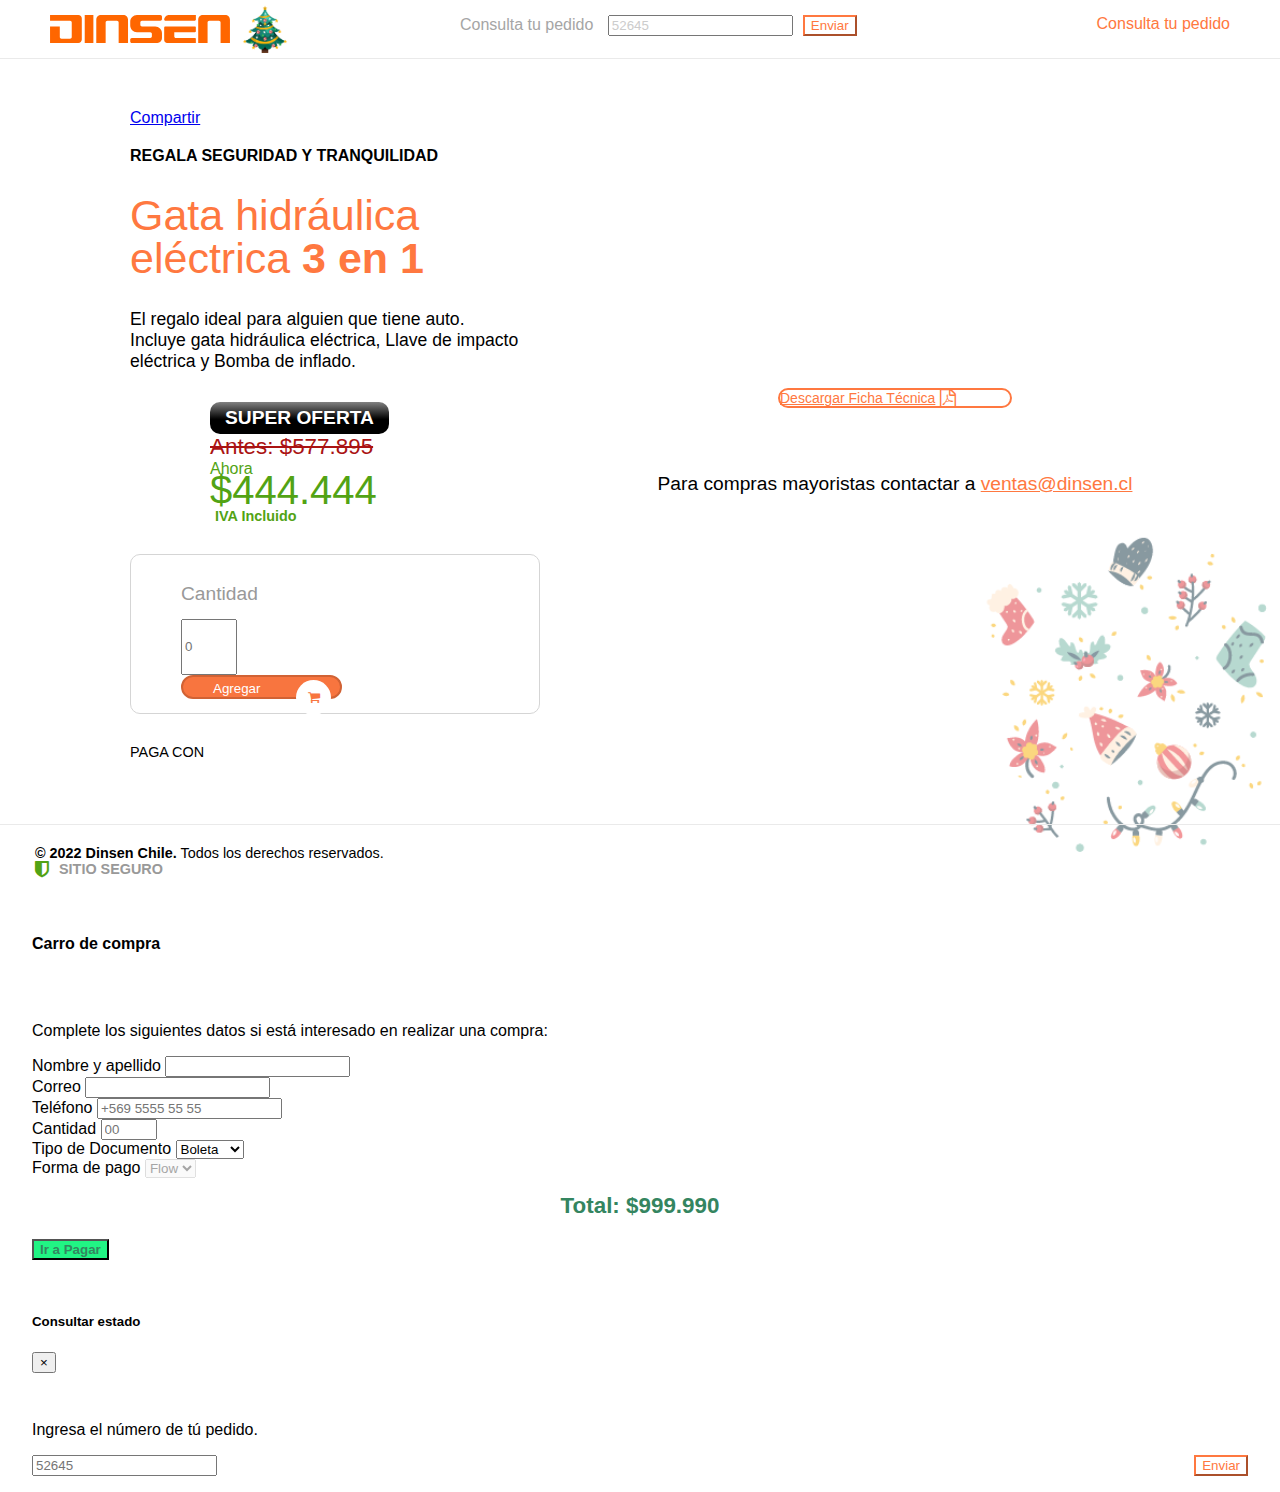
<file: index.html>
<!DOCTYPE html>
<html lang="es">
<head>
  <meta charset="UTF-8">
  <meta http-equiv="X-UA-Compatible" content="IE=edge">
  <meta name="viewport" content="width=device-width, initial-scale=1.0">
  <title>Landing Dinsen Navidad</title>
  <link rel="icon" type="image/png" sizes="32x32" href="img/favicon.png">
  <meta name="viewport" content="width=device-width, initial-scale=1, shrink-to-fit=no">

  <!-- Datos de FB POR COMPLETAR -->

  <meta property="og:url"        content="https://dinsen.cl/landing/" />
  <meta property="og:type"          content="website" />
  <meta property="og:title"         content="Gata hidráulica eléctrica 3 en 1" />
  <meta property="og:description"   content="Super oferta - $999.990 IVA Incluido" />
  <meta property="og:image"         content="https://dinsen.cl/landing/img/gatas.png" />

  <!-- Datos de FB POR COMPLETAR -->

  <link rel="stylesheet" href="https://cdn.jsdelivr.net/npm/bootstrap@4.6.2/dist/css/bootstrap.min.css" integrity="sha384-xOolHFLEh07PJGoPkLv1IbcEPTNtaed2xpHsD9ESMhqIYd0nLMwNLD69Npy4HI+N" crossorigin="anonymous">
  <link rel="stylesheet" href="https://cdnjs.cloudflare.com/ajax/libs/OwlCarousel2/2.3.4/assets/owl.carousel.min.css">
  <link rel="stylesheet" href="https://cdnjs.cloudflare.com/ajax/libs/OwlCarousel2/2.3.4/assets/owl.theme.default.css">
  <link rel="stylesheet" href="https://cdnjs.cloudflare.com/ajax/libs/font-awesome/4.7.0/css/font-awesome.css">
  <link rel="stylesheet" href="https://cdnjs.cloudflare.com/ajax/libs/animate.css/4.1.1/animate.min.css">
  <link rel="stylesheet" href="css/style.css">
</head>
<body>

  <!-- Bloque de FB -->

  <div id="fb-root"></div>
  <script async defer crossorigin="anonymous" src="https://connect.facebook.net/es_ES/sdk.js#xfbml=1&version=v12.0" nonce="gg6fQrRr"></script>

  <!-- Bloque de FB -->

  <header>
    <a id="logo" href="#">
      <img src="img/logo.svg" alt="">
    </a>
    <div class="form-consulta">
      <form action="" class="form-inline">
        <div class="form-group">
          <label for="staticEmail2">Consulta tu pedido</label>
          <input type="text" class="form-control" id="staticEmail2" placeholder="52645" required="">
          <button class="btn pull-right btn-primary">Enviar</button>
        </div>
      </form>
    </div>
    <div class="btn d-block d-sm-none btn-primary" data-toggle="modal" data-target="#ModalEstado">Consulta tu pedido</div>
  </header>

  <main>
    <div class="columna-izq">
      <div class="fb-share-button" data-href="https://dinsen.cl/landing" data-layout="button" data-size="small"><a target="_blank" href="https://www.facebook.com/sharer/sharer.php?u=https%3A%2F%2Fdinsen.cl%2Flanding&amp;src=sdkpreparse" class="fb-xfbml-parse-ignore">Compartir</a></div>
      <h3>REGALA SEGURIDAD Y TRANQUILIDAD</h3>
      <h1>Gata hidráulica<br>eléctrica <span>3 en 1</span></h1>
      <p class="lead">El regalo ideal para alguien que tiene auto.<br><strong>Incluye gata hidráulica eléctrica, Llave de impacto eléctrica y Bomba de inflado.</strong></p>
      <div class="text-left">
        <div class="valor">
          <div class="oferta wow pulse" data-wow-delay="17300ms" data-wow-duration="500ms" data-wow-iteration="infinite">SUPER OFERTA</div>
          <div class="precio-anterior">Antes: $577.895</div>
          <div class="ahora">Ahora</div>
          <div class="monto">$444.444</div>
          <div class="iva">IVA Incluido</div>
        </div>
      </div>
      <form class="cantidad">
        <div class="row">
          <div class="col-6 col-sm-3 col-lg-3">
            <label for="exampleInputName2">Cantidad</label>
          </div>
          <div class="col-6 col-sm-3 col-lg-3">
            <input type="number" class="form-control input-lg" id="exampleInputName2" placeholder="0" min="0" max="10" required>
          </div>
          <div class="col-12 col-sm-6 col-lg-6 cta-carro">
            <button type="button" class="btn btn-submit btn-lg" data-toggle="modal" data-target="#myModal">Agregar <i class="fa fa-shopping-cart" aria-hidden="true"></i></button>
          </div>
        </div>
      </form>
      <div class="infox">
        <p class="paga">PAGA CON</p>
        <div class="owl-two owl-carousel owl-theme">
          <div class="item"><img src="img/pago/estado.png" alt=""></div>
          <div class="item"><img src="img/pago/falabella.png" alt=""></div>
          <div class="item"><img src="img/pago/internacional.png" alt=""></div>
          <div class="item"><img src="img/pago/itau.png" alt=""></div>
          <div class="item"><img src="img/pago/maestro.png" alt=""></div>
          <div class="item"><img src="img/pago/magna.png" alt=""></div>
          <div class="item"><img src="img/pago/mastercard.png" alt=""></div>
          <div class="item"><img src="img/pago/rut.png" alt=""></div>
          <div class="item"><img src="img/pago/scotiabank.png" alt=""></div>
          <div class="item"><img src="img/pago/security.png" alt=""></div>
          <div class="item"><img src="img/pago/tbanc.png" alt=""></div>
        </div>
      </div>
    </div>

    <div class="colum-der">
      <a target="_blank" href="img/ficha-tecnica-dinsen.pdf" class="btn btn-md btn-ficha">Descargar Ficha Técnica<i class="fa fa-file-pdf-o fa-lg" aria-hidden="true"></i></a>
      <div id="video" class="owl-one owl-carousel owl-theme">
        <div class="item"><video src="img/video.mp4" controls autoplay muted loop></video></div>
        <div class="item"><img src="img/g-img-prod.png" alt=""></div>
        <div class="item"><img src="img/g-img-prod-02.png" alt=""></div>
        <div class="item"><img src="img/g-img-prod-03.png" alt=""></div>
        <div class="item"><img src="img/g-img-prod-04.png" alt=""></div>
        <div class="item"><img src="img/g-img-prod-05.png" alt=""></div>
        <div class="item"><img src="img/g-img-prod-06.png" alt=""></div>
      </div>
      <div class="mayorista">Para compras mayoristas contactar a <a href="mailto:ventas@dinsen.cl">ventas@dinsen.cl</a></div>
    </div>
  </main>

  <footer class="wow fadeIn" data-wow-duration="1500ms">
    <div class="container-fluid">
      <div class="row">
        <div class="col-lg-6 col-sm-8 col-xs-12">
          <p><strong>© 2022 Dinsen Chile.</strong> Todos los derechos reservados.</p>
        </div>
        <div class="col-lg-6 col-sm-4 col-xs-12 text-right sitio-seguro">
          <i class="fa fa-shield fa-lg"></i>SITIO SEGURO
        </div>
      </div>
    </div>
  </footer>

  <!-- Modal Carro de compra -->

  <div class="modal fade" id="myModal" tabindex="-1" role="dialog" aria-labelledby="myModalLabel">
    <div class="modal-dialog modal-dialog-centered" role="document">
      <div class="modal-content">
        <div class="modal-header">
          <h4 class="modal-title" id="myModalLabel">Carro de compra</h4>
        </div>
        <div class="modal-body">
          <p>Complete los siguientes datos si está interesado en realizar una compra:</p>
          <form class="venta" action="" method="post">
            <div class="row">
              <div class="col-6">
                <label for="">Nombre y apellido</label>
                <input type="text" name="" value="" class="form-control" placeholder="" required="">
              </div>
              <div class="col-6">
                <label for="">Correo</label>
                <input type="email" name="" value="" class="form-control" placeholder="" required="">
              </div>
            </div>
            <div class="row">
              <div class="col-6">
                <label for="">Teléfono</label>
                <input type="text" name="" value="" class="form-control" placeholder="+569 5555 55 55" required="">
              </div>
              <div class="col-6">
                <label for="">Cantidad</label>
                <input type="number" name="" value="" class="form-control" placeholder="00" required="" max="10" min="0">
              </div>
            </div>
            <div class="row">
              <div class="col-12">
                <label for="">Tipo de Documento</label>
                <select class="form-control" name="" placeholder="Seleccione">
                  <option value="">Boleta</option>
                  <option value="">Factura</option>
                </select>
              </div>
              <div class="col-12">
                <label for="">Forma de pago</label>
                <select class="form-control" name="" disabled="">
                  <option value="">Flow</option>
                </select>
              </div>
              <div class="col-12">
                <strong>Total: $999.990</strong>
              </div>
              <div class="col-12">
                <button type="submit" class="btn btn-pagar btn-block" name="button">Ir a Pagar</button>
              </div>
            </div>
          </form>
        </div>
      </div>
    </div>
  </div>

    <!-- Modal Carro de compra -->

    <!-- Modal Estado de tu pedido para smartphone -->

    <div class="modal fade" id="ModalEstado" tabindex="-1" aria-labelledby="ModalEstadoLabel" aria-hidden="true">
      <div class="modal-dialog modal-dialog-centered">
        <div class="modal-content">
          <div class="modal-header">
            <h5 class="modal-title" id="ModalEstadoLabel">Consultar estado</h5>
            <button type="button" class="close" data-dismiss="modal" aria-label="Close">
              <span aria-hidden="true">&times;</span>
            </button>
          </div>
          <div class="modal-body">
            <p>Ingresa el número de tú pedido.</p>
            <form action="">
              <input type="text" class="form-control" id="staticEmail2" placeholder="52645" required>
              <button class="btn pull-right btn-primary">Enviar</button>
            </form>
          </div>
        </div>
      </div>
    </div>

    <!-- Modal Estado de tu pedido para smartphone -->

  <script src="https://code.jquery.com/jquery-3.6.1.min.js" integrity="sha256-o88AwQnZB+VDvE9tvIXrMQaPlFFSUTR+nldQm1LuPXQ=" crossorigin="anonymous"></script>
  <script src="https://cdn.jsdelivr.net/npm/bootstrap@4.6.2/dist/js/bootstrap.bundle.min.js" integrity="sha384-Fy6S3B9q64WdZWQUiU+q4/2Lc9npb8tCaSX9FK7E8HnRr0Jz8D6OP9dO5Vg3Q9ct" crossorigin="anonymous"></script>
  <script src="https://cdnjs.cloudflare.com/ajax/libs/OwlCarousel2/2.3.4/owl.carousel.min.js"></script>
  <script src="https://cdnjs.cloudflare.com/ajax/libs/wow/1.1.2/wow.min.js"></script>
  <script>
    $(document).ready(function(){
        new WOW().init();
        $('.owl-one').owlCarousel({
          loop:true,
          margin:30,
          nav:false,
          responsive:{
            0:{
              items:1
            },
            600:{
              items:1
            },
            1000:{
              items:1,
              dots: true,
            }
          }
        });
        $('.owl-two').owlCarousel({
          loop:true,
          margin: 30,
          nav:false,
          dots: false,
          autoplay: true,
          responsive:{
            0:{
              items:4,
              slideBy: 4
            },
            600:{
              items:8
            },
            1024:{
              items:6,
              slideBy: 6
            },
            1280:{
              items:8,
              slideBy: 8
            }
          }
        });
        $( "#logo" ).click(function() {
          event.preventDefault()
        });
      });
  </script>
</body>
</html>
</file>
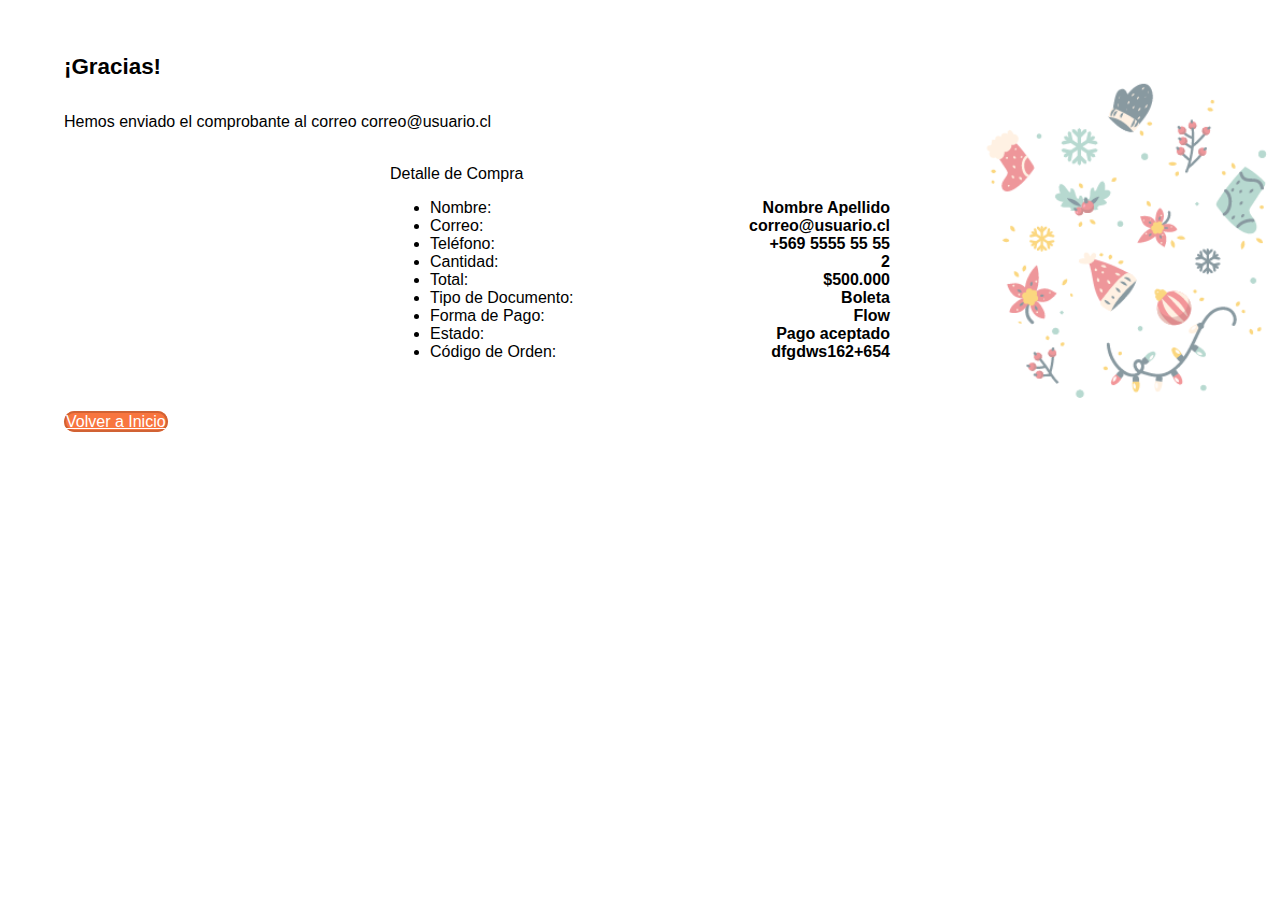
<file: gracias.html>
<!DOCTYPE html>
<html lang="es" dir="ltr">
  <head>
    <meta charset="utf-8">
    <title>Gracias por su compra</title>
    <link rel="icon" type="image/png" sizes="32x32" href="img/favicon.png">
    <meta name="viewport" content="width=device-width, initial-scale=1, shrink-to-fit=no">
    
    <link rel="stylesheet" href="https://cdn.jsdelivr.net/npm/bootstrap@4.6.2/dist/css/bootstrap.min.css" integrity="sha384-xOolHFLEh07PJGoPkLv1IbcEPTNtaed2xpHsD9ESMhqIYd0nLMwNLD69Npy4HI+N" crossorigin="anonymous">
    <link rel="stylesheet" href="https://cdnjs.cloudflare.com/ajax/libs/OwlCarousel2/2.3.4/assets/owl.carousel.min.css">
    <link rel="stylesheet" href="https://cdnjs.cloudflare.com/ajax/libs/OwlCarousel2/2.3.4/assets/owl.theme.default.css">
    <link rel="stylesheet" href="https://cdnjs.cloudflare.com/ajax/libs/font-awesome/4.7.0/css/font-awesome.css">
    <link rel="stylesheet" href="https://cdnjs.cloudflare.com/ajax/libs/animate.css/4.1.1/animate.min.css">
    <link rel="stylesheet" href="css/style.css">
  </head>
  <body>

    <section class="gracias">
      <div class="container-fluid">
        <div class="row justify-content-md-center">
          <div class="col-lg-6 col-xs-12">
            <h3 class="text-center">¡Gracias!</h3>
            <p class="text-center lead">Hemos enviado el comprobante al correo correo@usuario.cl</p>
            <br>
            <div class="card">
              <div class="card-header">
                Detalle de Compra
              </div>
              <div class="card-body">
                <ul class="list-group list-group-flush">
                  <li class="list-group-item">Nombre: <strong> Nombre Apellido</strong></li>
                  <li class="list-group-item">Correo: <strong>correo@usuario.cl</strong></li>
                  <li class="list-group-item">Teléfono: <strong>+569 5555 55 55</strong></li>
                  <li class="list-group-item">Cantidad: <strong>2</strong></li>
                  <li class="list-group-item">Total: <strong>$500.000</strong></li>
                  <li class="list-group-item">Tipo de Documento: <strong>Boleta</strong></li>
                  <li class="list-group-item">Forma de Pago: <strong>Flow</strong></li>
                  <li class="list-group-item">Estado: <strong>Pago aceptado</strong></li>
                  <li class="list-group-item">Código de Orden: <strong>dfgdws162+654</strong></li>
                </ul>
              </div>
            </div>
            <br>
            <br>
            <div class="text-center">
              <a href="index.html" class="btn btn-submit">Volver a Inicio</a>
            </div>
          </div>
        </div>

      </div>
    </section>

    <script src="https://code.jquery.com/jquery-3.6.1.min.js" integrity="sha256-o88AwQnZB+VDvE9tvIXrMQaPlFFSUTR+nldQm1LuPXQ=" crossorigin="anonymous"></script>
    <script src="https://cdn.jsdelivr.net/npm/bootstrap@4.6.2/dist/js/bootstrap.bundle.min.js" integrity="sha384-Fy6S3B9q64WdZWQUiU+q4/2Lc9npb8tCaSX9FK7E8HnRr0Jz8D6OP9dO5Vg3Q9ct" crossorigin="anonymous"></script>
    <script src="https://cdnjs.cloudflare.com/ajax/libs/wow/1.1.2/wow.min.js"></script>
    <script type="text/javascript">
      $(document).ready(function(){
        new WOW().init();
      });
    </script>
  </body>
</html>
</file>
<file: css/style.css>
/* Estilos generales */

@font-face {
  font-family: 'OpenSans-Bold';
  src: url(../fonts/OpenSans-Bold.ttf);
}
@font-face {
  font-family: 'OpenSans-ExtraBold';
  src: url(../fonts/OpenSans-ExtraBold.ttf);
}
@font-face {
  font-family: 'OpenSans-Light';
  src: url(../fonts/OpenSans-Light.ttf);
}
@font-face {
  font-family: 'OpenSans-Medium';
  src: url(../fonts/OpenSans-Medium.ttf);
}
body{
  padding: 0;
  margin: 0;
  font-family: 'Open Sans', sans-serif;
  background-image: url(../img/fondo.png);
  background-size: 400px;
  background-repeat: no-repeat;
  background-position: 105% 45%;
}
a{
  transition: 0.5s ease;
  -o-transition: 0.5s ease;
  -webkit-transition: 0.5s ease;
}
a:hover{
  text-decoration: none;
  transition: 0.5s ease;
  -o-transition: 0.5s ease;
  -webkit-transition: 0.5s ease;
}

/* Estilos generales */

/* Estilos Header */

header{
  display: flex;
  justify-content: space-between;
  padding-left: 50px;
  padding-right: 50px;
  padding-bottom: 15px;
  padding-top: 15px;
  border-bottom: solid 1px #eaeaea;
}
header a#logo{
  display: flex;
  position: relative;
}
header #logo::after{
  content: '';
  left: 190px;
  width: 50px;
  height: 50px;
  top: -12px;
  background-image: url(../img/arbol-navidad.png);
  background-size: cover;
  position: absolute;
}
header a#logo img{
  width: 180px;
}
header form {
  color: #a5a5a5;
}
header form label{
  margin-right: 10px;
}
header form input::placeholder{
  color: #ccc !important;
}

/* Estilos Header */

/* Botones */

.btn-primary{
  background: transparent !important;
  color: #ff7840;
  border-color: #ff7840;
  margin-left: 10px;
}
.btn-primary:hover{
  background: #ff7840 !important;
  color: #fff;
  border-color:#ff7840;
}

/* Botones */

/* Cuerpo */

main{
  display: grid;
  grid-template-columns: 50% 50%;
  padding-left: 130px;
  padding-right: 130px;
  padding-top: 50px;
  padding-bottom: 50px;
}

/* Cuerpo */

/* Columna Izquierda */

main .columna-izq{
  padding-right: 100px;
}

main h3{
  font-weight: bold;
  margin-top: 20px;
  font-size: 16px;
  display: block;
  width: 100%;
  margin-bottom: 0px;
}
main h1{
  color:#ff7840;
  font-size: 43px;
  line-height: 1;
  display: block;
  width: 100%;
  font-weight: 400;
}
main h1 span{
  font-weight: bolder;
}
main p.lead{
  font-size: 1.1rem;
  font-weight: 300;
  width: 400px;
}
main .precio-anterior{
  font-size: 1.4rem;
  text-decoration:line-through;
  color: #aa1313;
}
main .ahora{
  text-align: left;
  color: #52a314;
}
main .btn-ficha {
  background: #fff;
  border: solid 2px #ff7840;
  color: #ff7840;
  margin-bottom: 25px;
  -webkit-border-radius: 55px;
  -moz-border-radius: 55px;
  border-radius: 55px;
  font-size: 14px;
}
main .btn-ficha i{
  margin-left: 5px;
}
main .btn-ficha:hover, .btn-ficha:focus, .btn-ficha:active {
    background: #ff7840;
    border: solid 2px #ff7840;
    color: #fff;
}
main .valor{
  display: block;
  margin-top: 30px;
  margin-bottom: 30px;
}
main .oferta{
  background: rgb(0,0,0);
  background: linear-gradient(0deg, rgba(0,0,0,1) 46%, rgba(129,129,129,1) 100%);
  color:#FFF;
  padding: 5px 15px;
  -webkit-border-radius: 10px;
  -moz-border-radius: 10px;
  border-radius: 10px;
  font-weight: bold;
  display: inline-block;
  font-size: 1.2em;
}
main .monto{
  color: #ff7840;
  font-size: 2.5em;
  font-weight: lighter;
  margin-top: -10px;
  color: #52a314;
}
main .iva{
  color: #52a314;
  margin-left: 5px;
  margin-top: -5px;
  font-weight: 600;
  font-size: .9em;
}
p.paga{
  font-size: .9em;
}
.infox{
  margin-right: 0px;
}
main .text-left{
  margin-left: 80px;
}
main p.lead{
  margin-bottom: 0;
}

/* Columna Izquierda */

/* Columna Derecha */

main .colum-der{
  display: flex;
  flex-direction: column;
  justify-content: center;
}

main .owl-one .item{
  overflow: hidden;
  padding: 20px;
  border-radius: 20px;
}
main video{
  width: 100%;
  -webkit-box-shadow: 3px 0px 10px rgb(0 0 0 / 40%);
  box-shadow: 3px 0px 10px rgb(0 0 0 / 40%);
  -webkit-border-radius: 25px;
  -moz-border-radius: 25px;
  border-radius: 25px;
}
main #video{
  position: relative;
  z-index: 1;
}
main #video::before{
  content: "";
  position: absolute;
  left:-12%;
  top: 0;
  bottom: 0;
  z-index: 9999;
  background-image: url(../img/santa.png);
  background-size: contain;
  background-repeat: no-repeat;
  width: 300px;
}
main  .owl-one img{
  border-radius: 20px;
  -webkit-box-shadow: 3px 0px 10px rgb(0 0 0 / 40%);
  box-shadow: 3px 0px 10px rgb(0 0 0 / 40%);
  -webkit-border-radius: 25px;
  -moz-border-radius: 25px;
  border-radius: 25px;
}
form.cantidad{
  background: #FFF;
  border:solid 1px #d5d5d5;
  padding: 14px 50px;
  -webkit-border-radius: 10px;
  -moz-border-radius: 10px;
  border-radius: 10px;
  margin-top: 0px;
  margin-bottom: 30px;
  margin-left: 0px;
  margin-right: 0px;
}
form.cantidad label{
  margin-right: 15px;
  font-size: 1.2em;
  color: #999;
  line-height: 50px;
  margin-bottom: 0;
}
form.cantidad input.form-control{
  height: 50px!important;
  max-width: 70px !important;
}
form.cantidad .btn-submit{
  background: #f8753f;
  color: #FFF;
  border: solid 2px #d16234;
  position: relative;
  padding-right: 80px;
  padding-left: 30px;
  -webkit-border-radius: 55px;
  -moz-border-radius: 55px;
  border-radius: 55px;
  padding-top: 4px !important;
}
form.cantidad .btn-submit:hover{
  background: #d16234;
  color: #FFF;
  border: solid 2px #d16234;
}
form.cantidad .btn-submit i{
  background: #fff;
  color: #f8753f;
  -webkit-border-radius: 35px;
  -moz-border-radius: 35px;
  border-radius: 35px;
  height: 35px;
  width: 35px;
  position: absolute;
  top: 3.5px;
  right: 9px;
  line-height: 35px;
}
.owl-theme .owl-nav.disabled + .owl-dots{
  margin-top: 0;
}
.colum-der .btn-ficha{
  display: inline-block;
  width: 230px;
  margin: auto;
  margin-top: 0px;
  margin-bottom: 10px;
}
.mayorista {
  text-align: center;
  font-size: 1.2em;
  margin-top: 55px;
}
.mayorista a {
  color: #ff7840;
}

/* Columna Derecha */

/* Footer */

footer{
  padding-left: 35px;
  padding-right: 35px;
  border-top: solid 1px #eaeaea;
  padding-bottom: 20px;
  padding-top: 20px;
  font-size: .9em;
}
footer .sitio-seguro {
  color: #999;
  font-weight: 600;
}
footer .sitio-seguro i{
  color: #52a314;
  margin-right: 10px;
}

/* Footer */

/* Modal Carro */

.modal-title {
  font-weight: 800;
}

.modal-header {
  padding: 1em 2em;
}

.modal-body {
  padding: 1em 2em;
}

.modal-body strong {
  display: block;
  width: 100%;
  text-align: center;
  color: #348560;
  font-size: 1.4em;
  margin: 20px 0px;
  margin-top: 15px;
}

.btn-pagar {
  background: #21f484;
  color: #348560;
  font-weight: 700;
}

.btn-pagar:hover {
  background: #00d463;
  color: #FFF;
}

/* Modal Carro */

/* Gracias */

section.gracias .card{
  max-width: 500px;
  margin-left: auto;
  margin-right: auto;
}
section.gracias{
  margin-bottom: 20px;
  padding: 2em 4em;
}

.gracias .list-group-item strong {
  float: right;
}

.gracias .card-body {
  padding: 0;
}

.gracias {
  padding-top: 80px;
}

.gracias h3 {
  padding-bottom: 10px;
  font-size: 1.4em;
}
.gracias .btn-submit{
  background: #f8753f;
  color: #FFF;
  border: solid 2px #d16234;
  position: relative;
  -webkit-border-radius: 55px;
  -moz-border-radius: 55px;
  border-radius: 55px;
}
.gracias .btn-submit:hover{
  background: #d16234;
  color: #FFF;
  border: solid 2px #d16234;
}

footer p{
  margin: 0;
  padding: 0;
}

/* Gracias */

/* Media Queries Tablet 1024 */

@media (max-width: 1024px) {
  main{
    padding-left: 50px;
    padding-right: 50px;
    padding-top: 35px;
    padding-bottom: 35px;
  }
  main .columna-izq {
    padding-right: 20px;
  }
  form.cantidad{
    padding: 14px 20px;
  }
}

/* Media Queries Tablet 1024 */

/* Media Queries Tablet 768 */

@media (max-width: 768px) {
  body{
    background-position: 116% 82%;
  }
  header{
    padding-left: 20px;
    padding-right: 20px;
  }
  main{
    grid-template-columns: 100%;
  }
  main .columna-izq{
    text-align: center;
  }
  main p.lead{
    margin-left: auto;
    margin-right: auto;
  }
  main .text-left{
    margin-left: 0;
    text-align: center !important;
  }
  form.cantidad, .infox{
    width: 450px;
    margin-left: auto;
    margin-right: auto;
    margin-bottom: 40px;
  }
  .mayorista{
    margin-top: 10px;
  }
  .owl-carousel{
    width: 90%;
    margin: auto;
  }
  main .ahora{
    text-align: center;
  }
}

/* Media Queries Tablet 768 */

/* Media Queries Smartphone 700 */

@media (max-width: 700px) {
  body{
    background-image: none;
  }
  .infox, .cantidad, header .form-consulta{
    display: none !important;
  }
  header{
    padding-top: 30px;
    padding-bottom: 30px;
  }
  main{
    padding-left: 10px;
    padding-right: 10px;
  }
  footer{
    text-align: center;
    padding-left: 15px;
    padding-right: 15px;
  }
  footer .text-right.sitio-seguro{
    text-align: center !important;
  } 
  footer p{
    margin-bottom: 10px;
  }
  #ModalEstado form input{
    margin-bottom: 20px;
  }
  #ModalEstado form .btn-primary{
    display: block;
    float: none;
    margin-left: auto;
    margin-right: auto;
  }
}
</file>
